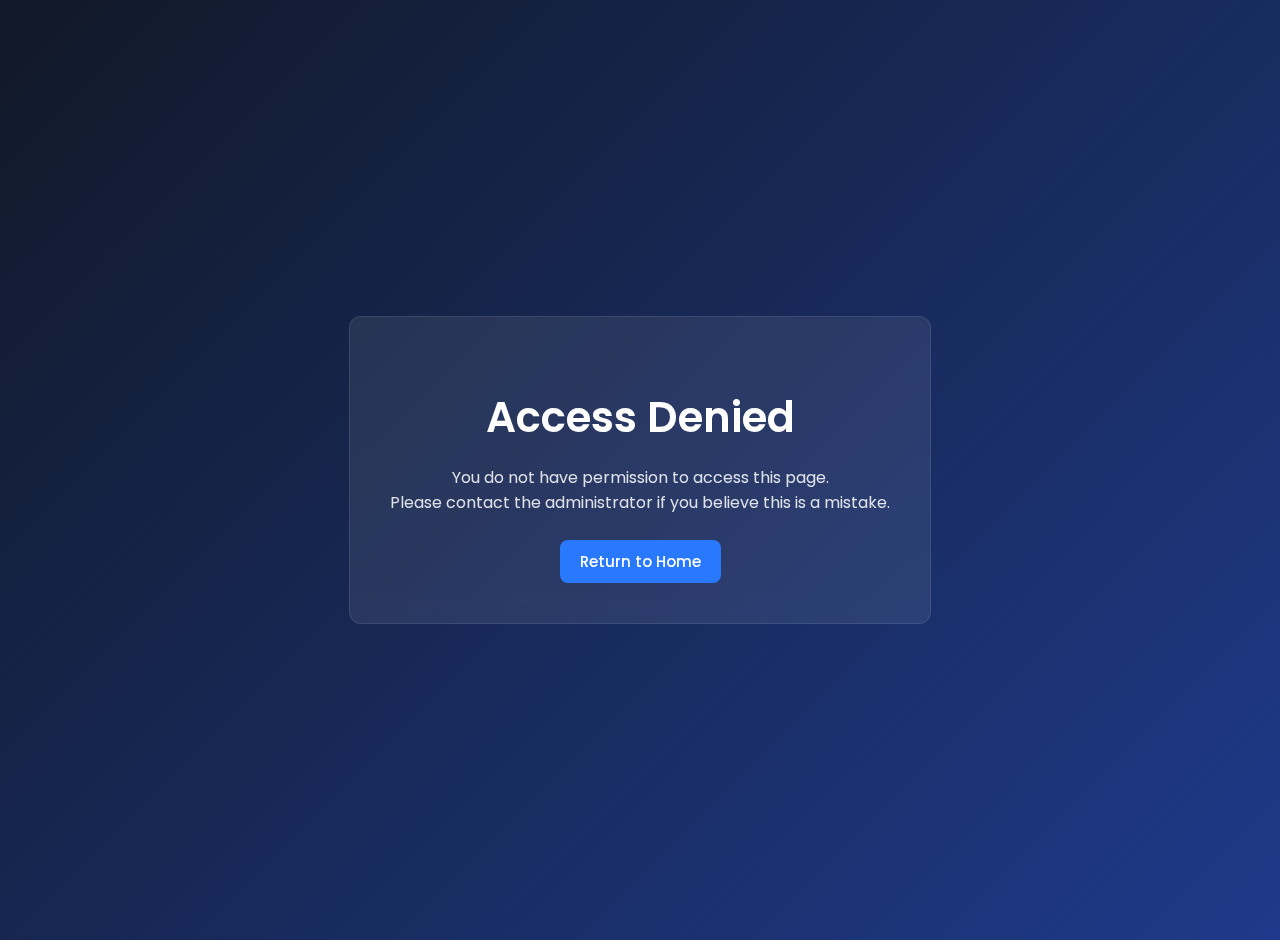
<file: access-denied.html>
<!DOCTYPE html>
<html lang="en">
<head>
<meta charset="UTF-8">
<meta name="viewport" content="width=device-width, initial-scale=1.0">
<title>Access Denied | CodeBase</title>

<link href="https://fonts.googleapis.com/css2?family=Poppins:wght@300;400;600&display=swap" rel="stylesheet">

<style>
    body {
        margin: 0;
        font-family: 'Poppins', sans-serif;
        background: linear-gradient(135deg, #111827, #1e3a8a);
        color: white;
        min-height: 100vh;
        display: flex;
        justify-content: center;
        align-items: center;
        text-align: center;
        padding: 20px;
    }

    .box {
        background: rgba(255, 255, 255, 0.08);
        padding: 40px;
        border-radius: 12px;
        backdrop-filter: blur(10px);
        border: 1px solid rgba(255, 255, 255, 0.1);
        max-width: 500px;
        width: 100%;
    }

    h1 {
        font-size: 42px;
        margin-bottom: 10px;
        font-weight: 600;
    }

    p {
        font-size: 16px;
        opacity: 0.85;
        margin-bottom: 25px;
    }

    .btn {
        padding: 10px 20px;
        background: #2979ff;
        border: none;
        border-radius: 8px;
        color: white;
        text-decoration: none;
        font-size: 15px;
        font-weight: 500;
        display: inline-block;
        transition: 0.2s ease-in-out;
    }

    .btn:hover {
        background: #1c5ed6;
    }
</style>

</head>
<body>

<div class="box">
    <h1>Access Denied</h1>
    <p>You do not have permission to access this page.<br>
    Please contact the administrator if you believe this is a mistake.</p>

    <a href="login.html" class="btn">Return to Home</a>
</div>

</body>
</html>
</file>
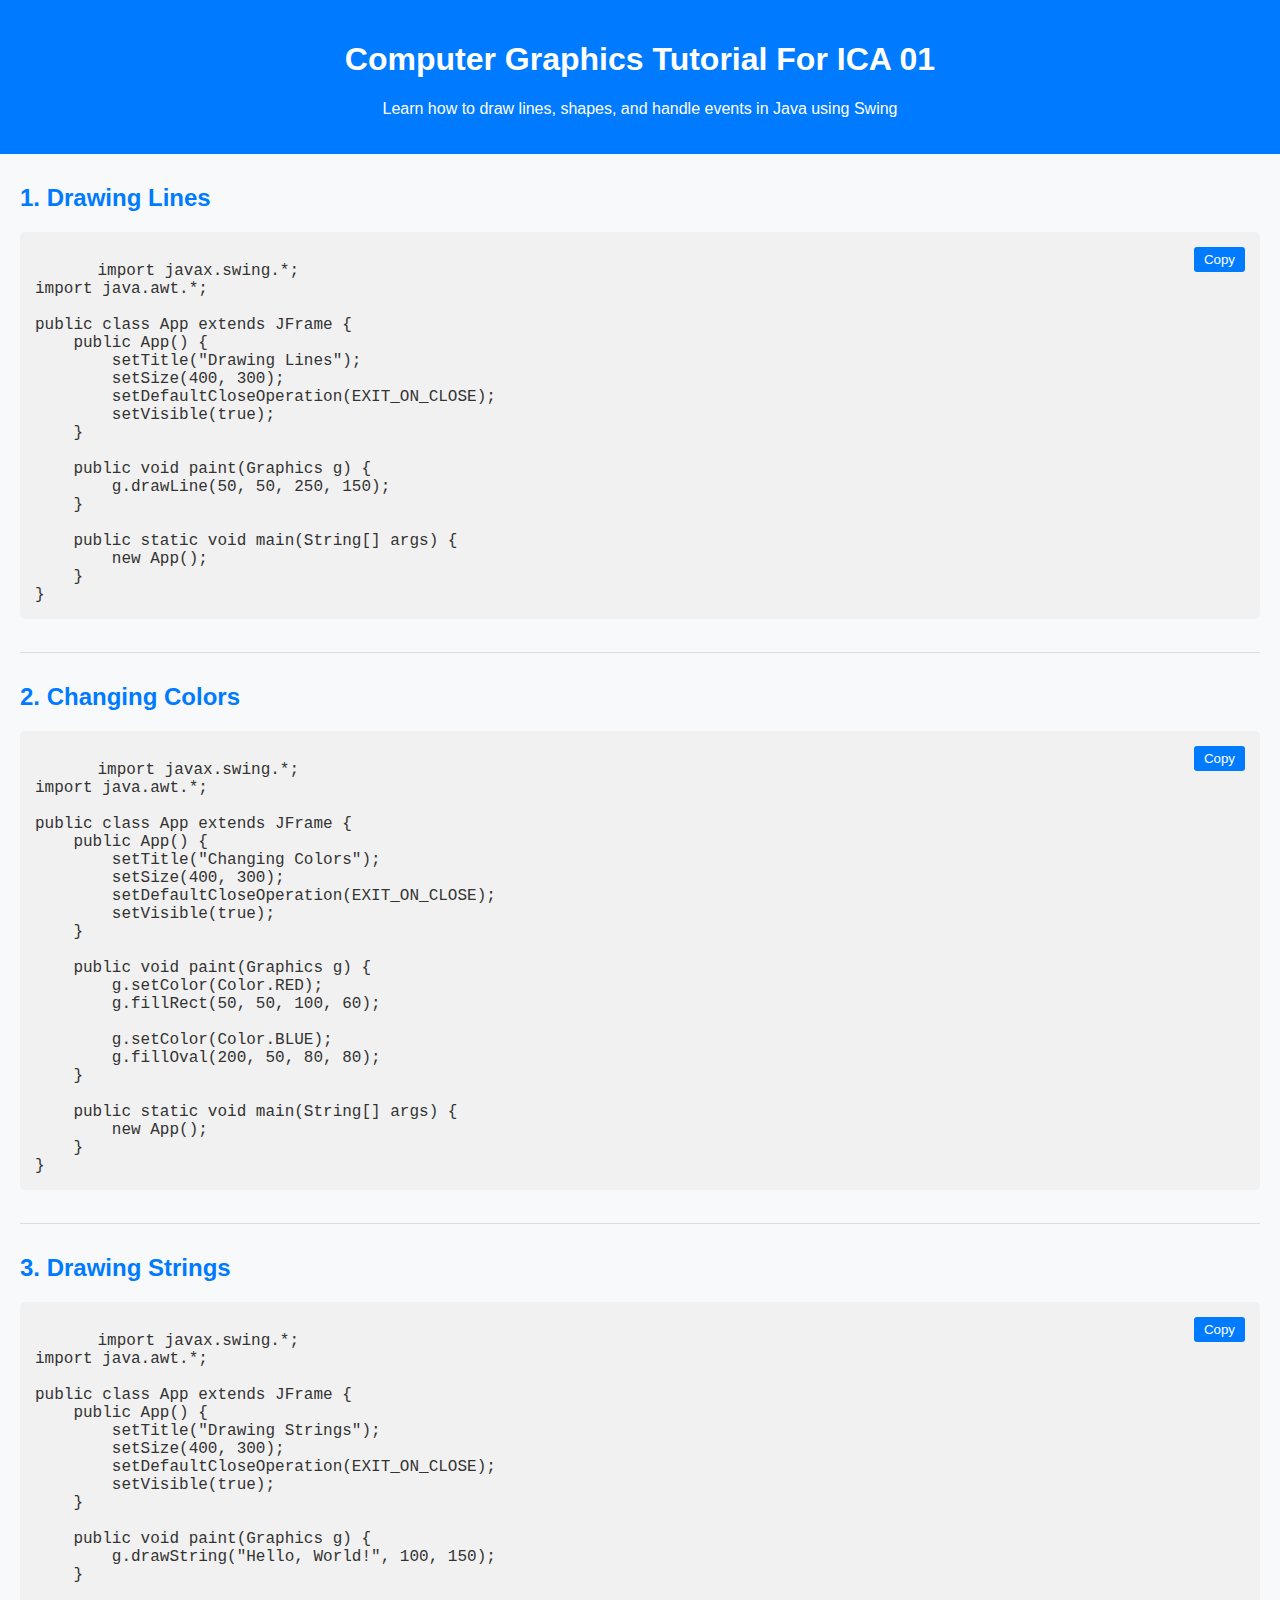
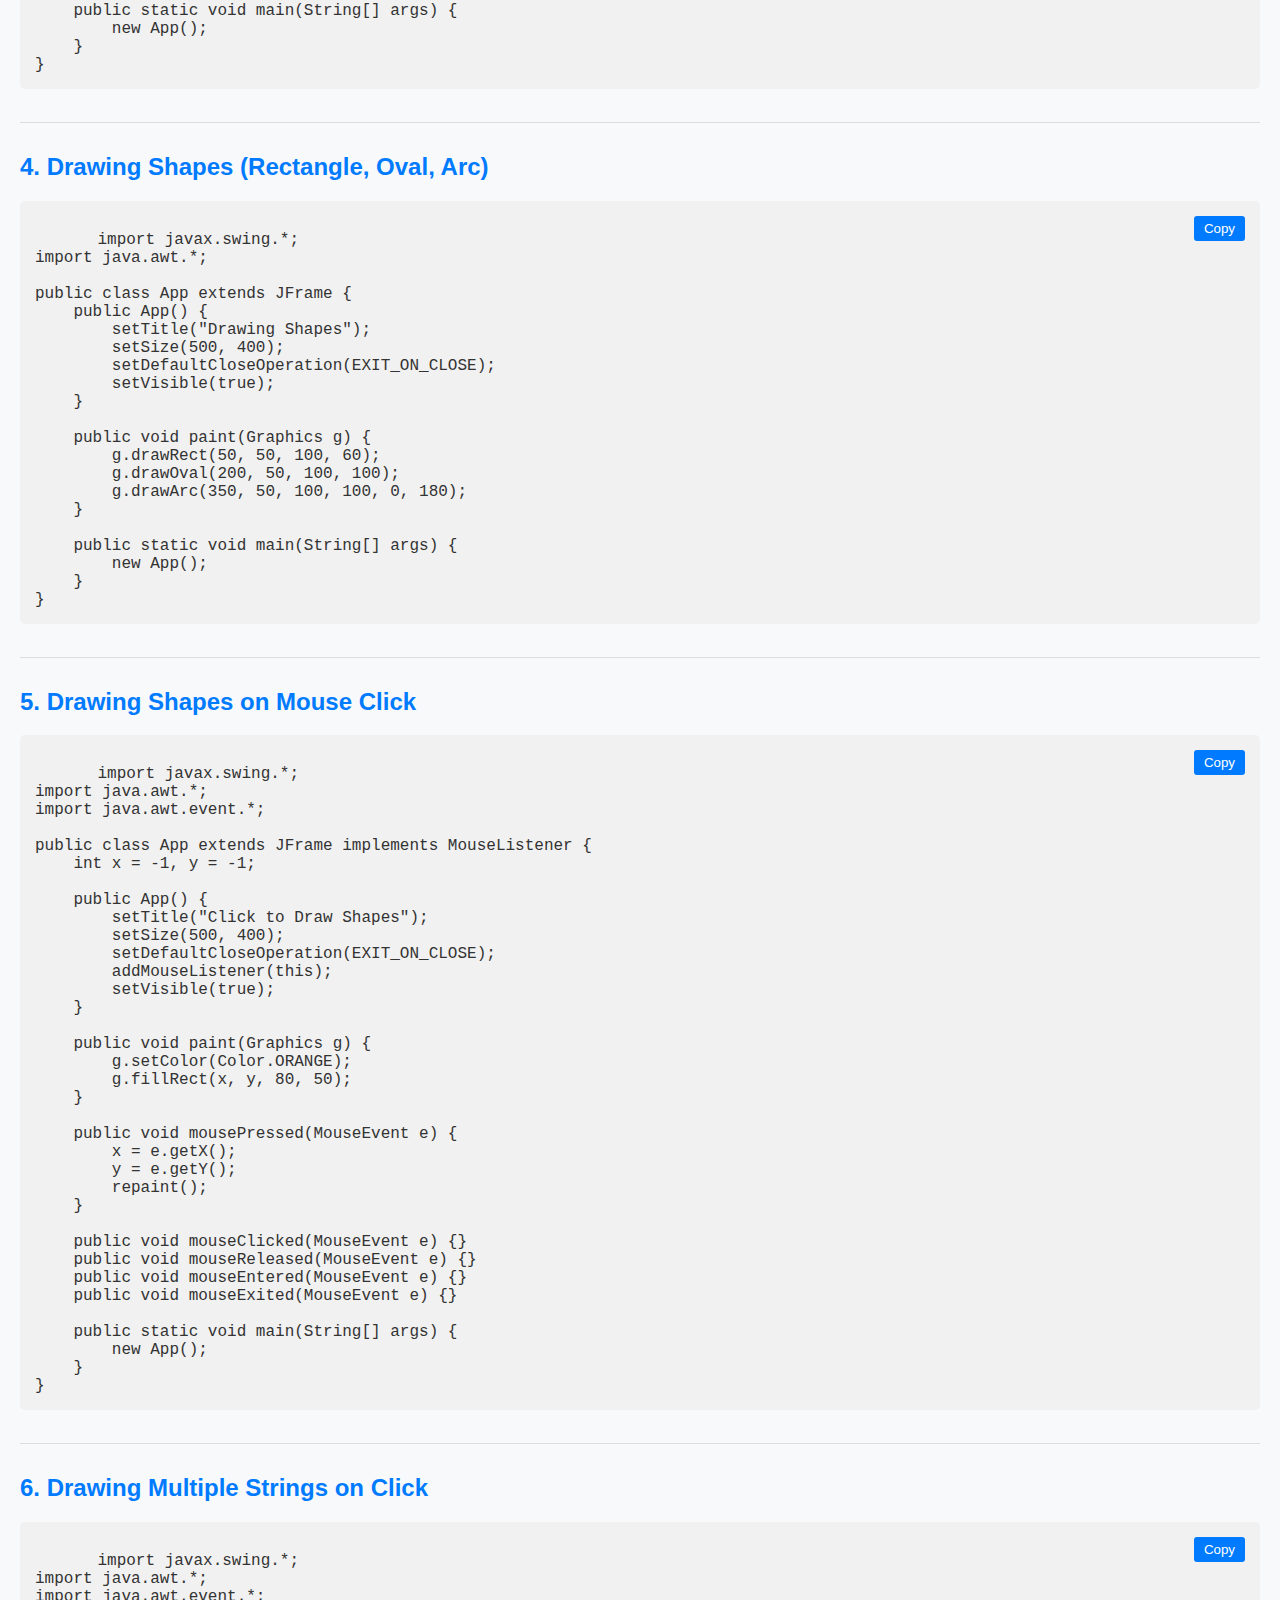
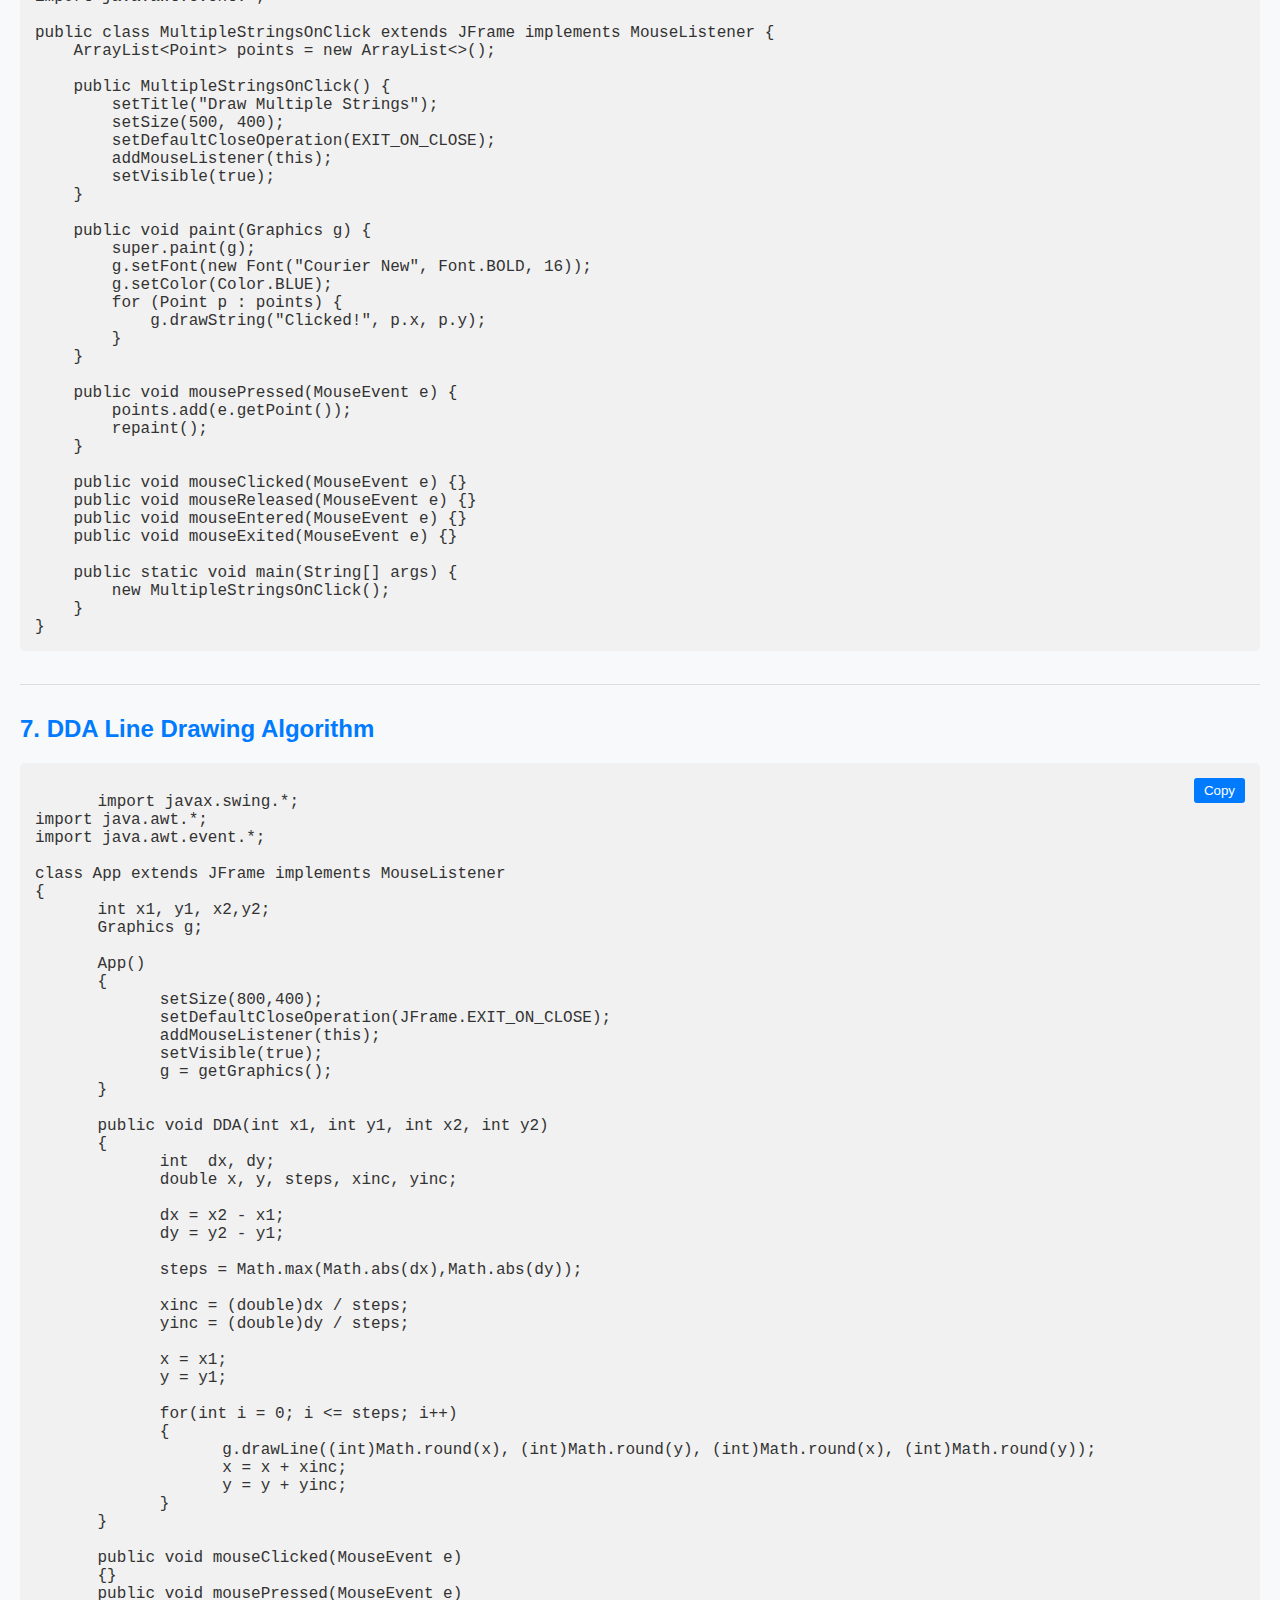
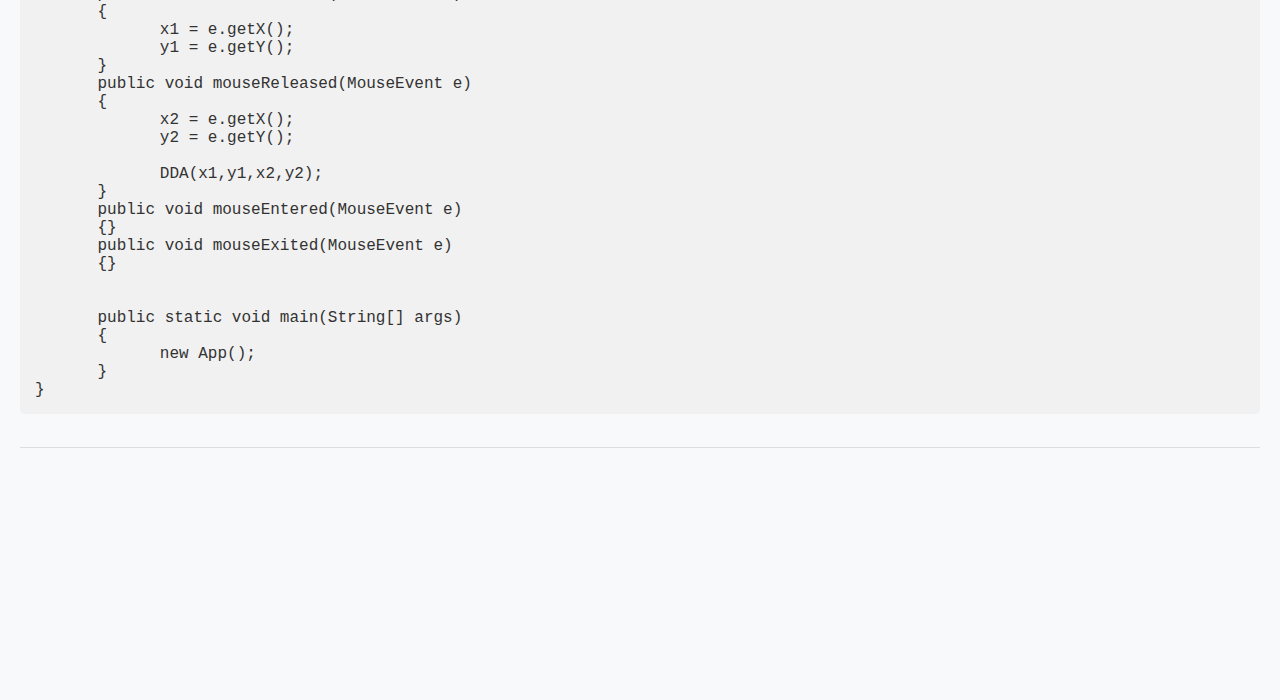
<file: CG(P).html>
<!DOCTYPE html>
<html lang="en">
<head>
  <meta charset="UTF-8">
  <title>Computer Graphics Tutorial For ICA 01</title>
  <style>
    body {
      font-family: Arial, sans-serif;
      margin: 0;
      padding: 0 0px;
      background-color: #f8f9fa;
      color: #333;
    }
    header {
      background-color: #007bff;
      color: white;
      padding: 20px 10px;
      text-align: center;
    }
    section {
      margin: 30px 20px;
      padding-bottom: 20px;
      border-bottom: 1px solid #ddd;
    }
    h2 {
      color: #007bff;
    }
    pre {
      background-color: #f1f1f1;
      padding: 15px;
      border-radius: 5px;
      overflow-x: auto;
      white-space: pre-wrap;
    }
    code {
      font-family: Consolas, monospace;
    }
    .copy-btn {
      background-color: #007bff;
      color: white;
      border: none;
      padding: 5px 10px;
      border-radius: 3px;
      cursor: pointer;
      margin-bottom: 10px;
      float: right;
    }
  </style>
  <script>
    function copyCode(button) {
      const code = button.nextElementSibling.innerText;
      navigator.clipboard.writeText(code).then(() => {
        button.innerText = "Copied!";
        setTimeout(() => button.innerText = "Copy", 2000);
      });
    }
  </script>
</head>
<body>

  <header>
    <h1>Computer Graphics Tutorial For ICA 01</h1>
    <p>Learn how to draw lines, shapes, and handle events in Java using Swing</p>
  </header>

  <section>
    <h2>1. Drawing Lines</h2>
    <pre>
	<button class="copy-btn" onclick="copyCode(this)">Copy</button>
	<code>import javax.swing.*;
import java.awt.*;

public class App extends JFrame {
    public App() {
        setTitle("Drawing Lines");
        setSize(400, 300);
        setDefaultCloseOperation(EXIT_ON_CLOSE);
        setVisible(true);
    }

    public void paint(Graphics g) {
        g.drawLine(50, 50, 250, 150);
    }

    public static void main(String[] args) {
        new App();
    }
}</code></pre>
  </section>

  <section>
    <h2>2. Changing Colors</h2>
    <pre>
	<button class="copy-btn" onclick="copyCode(this)">Copy</button>
	<code>import javax.swing.*;
import java.awt.*;

public class App extends JFrame {
    public App() {
        setTitle("Changing Colors");
        setSize(400, 300);
        setDefaultCloseOperation(EXIT_ON_CLOSE);
        setVisible(true);
    }

    public void paint(Graphics g) {
        g.setColor(Color.RED);
        g.fillRect(50, 50, 100, 60);

        g.setColor(Color.BLUE);
        g.fillOval(200, 50, 80, 80);
    }

    public static void main(String[] args) {
        new App();
    }
}</code></pre>
  </section>

  <section>
    <h2>3. Drawing Strings</h2>
    <pre>
	<button class="copy-btn" onclick="copyCode(this)">Copy</button>
	<code>import javax.swing.*;
import java.awt.*;

public class App extends JFrame {
    public App() {
        setTitle("Drawing Strings");
        setSize(400, 300);
        setDefaultCloseOperation(EXIT_ON_CLOSE);
        setVisible(true);
    }

    public void paint(Graphics g) {
        g.drawString("Hello, World!", 100, 150);
    }

    public static void main(String[] args) {
        new App();
    }
}</code></pre>
  </section>

  <section>
    <h2>4. Drawing Shapes (Rectangle, Oval, Arc)</h2>
    <pre>
	<button class="copy-btn" onclick="copyCode(this)">Copy</button>
	<code>import javax.swing.*;
import java.awt.*;

public class App extends JFrame {
    public App() {
        setTitle("Drawing Shapes");
        setSize(500, 400);
        setDefaultCloseOperation(EXIT_ON_CLOSE);
        setVisible(true);
    }

    public void paint(Graphics g) {
        g.drawRect(50, 50, 100, 60);
        g.drawOval(200, 50, 100, 100);
        g.drawArc(350, 50, 100, 100, 0, 180);
    }

    public static void main(String[] args) {
        new App();
    }
}</code></pre>
  </section>

  <section>
    <h2>5. Drawing Shapes on Mouse Click</h2>
    <pre>
	<button class="copy-btn" onclick="copyCode(this)">Copy</button>
	<code>import javax.swing.*;
import java.awt.*;
import java.awt.event.*;

public class App extends JFrame implements MouseListener {
    int x = -1, y = -1;

    public App() {
        setTitle("Click to Draw Shapes");
        setSize(500, 400);
        setDefaultCloseOperation(EXIT_ON_CLOSE);
        addMouseListener(this);
        setVisible(true);
    }

    public void paint(Graphics g) {
        g.setColor(Color.ORANGE);
        g.fillRect(x, y, 80, 50);
    }

    public void mousePressed(MouseEvent e) {
        x = e.getX();
        y = e.getY();
        repaint();
    }

    public void mouseClicked(MouseEvent e) {}
    public void mouseReleased(MouseEvent e) {}
    public void mouseEntered(MouseEvent e) {}
    public void mouseExited(MouseEvent e) {}

    public static void main(String[] args) {
        new App();
    }
}</code></pre>
  </section>

  <section>
    <h2>6. Drawing Multiple Strings on Click</h2>
    <pre>
	<button class="copy-btn" onclick="copyCode(this)">Copy</button>
	<code>import javax.swing.*;
import java.awt.*;
import java.awt.event.*;

public class MultipleStringsOnClick extends JFrame implements MouseListener {
    ArrayList&lt;Point&gt; points = new ArrayList&lt;&gt;();

    public MultipleStringsOnClick() {
        setTitle("Draw Multiple Strings");
        setSize(500, 400);
        setDefaultCloseOperation(EXIT_ON_CLOSE);
        addMouseListener(this);
        setVisible(true);
    }

    public void paint(Graphics g) {
        super.paint(g);
        g.setFont(new Font("Courier New", Font.BOLD, 16));
        g.setColor(Color.BLUE);
        for (Point p : points) {
            g.drawString("Clicked!", p.x, p.y);
        }
    }

    public void mousePressed(MouseEvent e) {
        points.add(e.getPoint());
        repaint();
    }

    public void mouseClicked(MouseEvent e) {}
    public void mouseReleased(MouseEvent e) {}
    public void mouseEntered(MouseEvent e) {}
    public void mouseExited(MouseEvent e) {}

    public static void main(String[] args) {
        new MultipleStringsOnClick();
    }
}</code></pre>
  </section>

  <section>
    <h2>7. DDA Line Drawing Algorithm</h2>
    <pre>
	<button class="copy-btn" onclick="copyCode(this)">Copy</button>
	<code>import javax.swing.*;
import java.awt.*;
import java.awt.event.*;

class App extends JFrame implements MouseListener
{
	int x1, y1, x2,y2;
	Graphics g;
	
	App()
	{
		setSize(800,400);
		setDefaultCloseOperation(JFrame.EXIT_ON_CLOSE);
		addMouseListener(this);
		setVisible(true);
		g = getGraphics();
	}
	
	public void DDA(int x1, int y1, int x2, int y2)
	{
		int  dx, dy;
		double x, y, steps, xinc, yinc;
		
		dx = x2 - x1;
		dy = y2 - y1;
		
		steps = Math.max(Math.abs(dx),Math.abs(dy));
		
		xinc = (double)dx / steps;
		yinc = (double)dy / steps;
		
		x = x1;
		y = y1;
		
		for(int i = 0; i <= steps; i++)
		{
			g.drawLine((int)Math.round(x), (int)Math.round(y), (int)Math.round(x), (int)Math.round(y));
			x = x + xinc;
			y = y + yinc;
		}
	}
	
	public void mouseClicked(MouseEvent e)
	{}
	public void mousePressed(MouseEvent e)
	{
		x1 = e.getX();
		y1 = e.getY();
	}
	public void mouseReleased(MouseEvent e)
	{
		x2 = e.getX();
		y2 = e.getY();
		
		DDA(x1,y1,x2,y2);
	}
	public void mouseEntered(MouseEvent e)
	{}
	public void mouseExited(MouseEvent e)
	{}
	
	
	public static void main(String[] args)
	{
		new App();
	}
}</code></pre>
  </section>

</body>
</html>
</file>
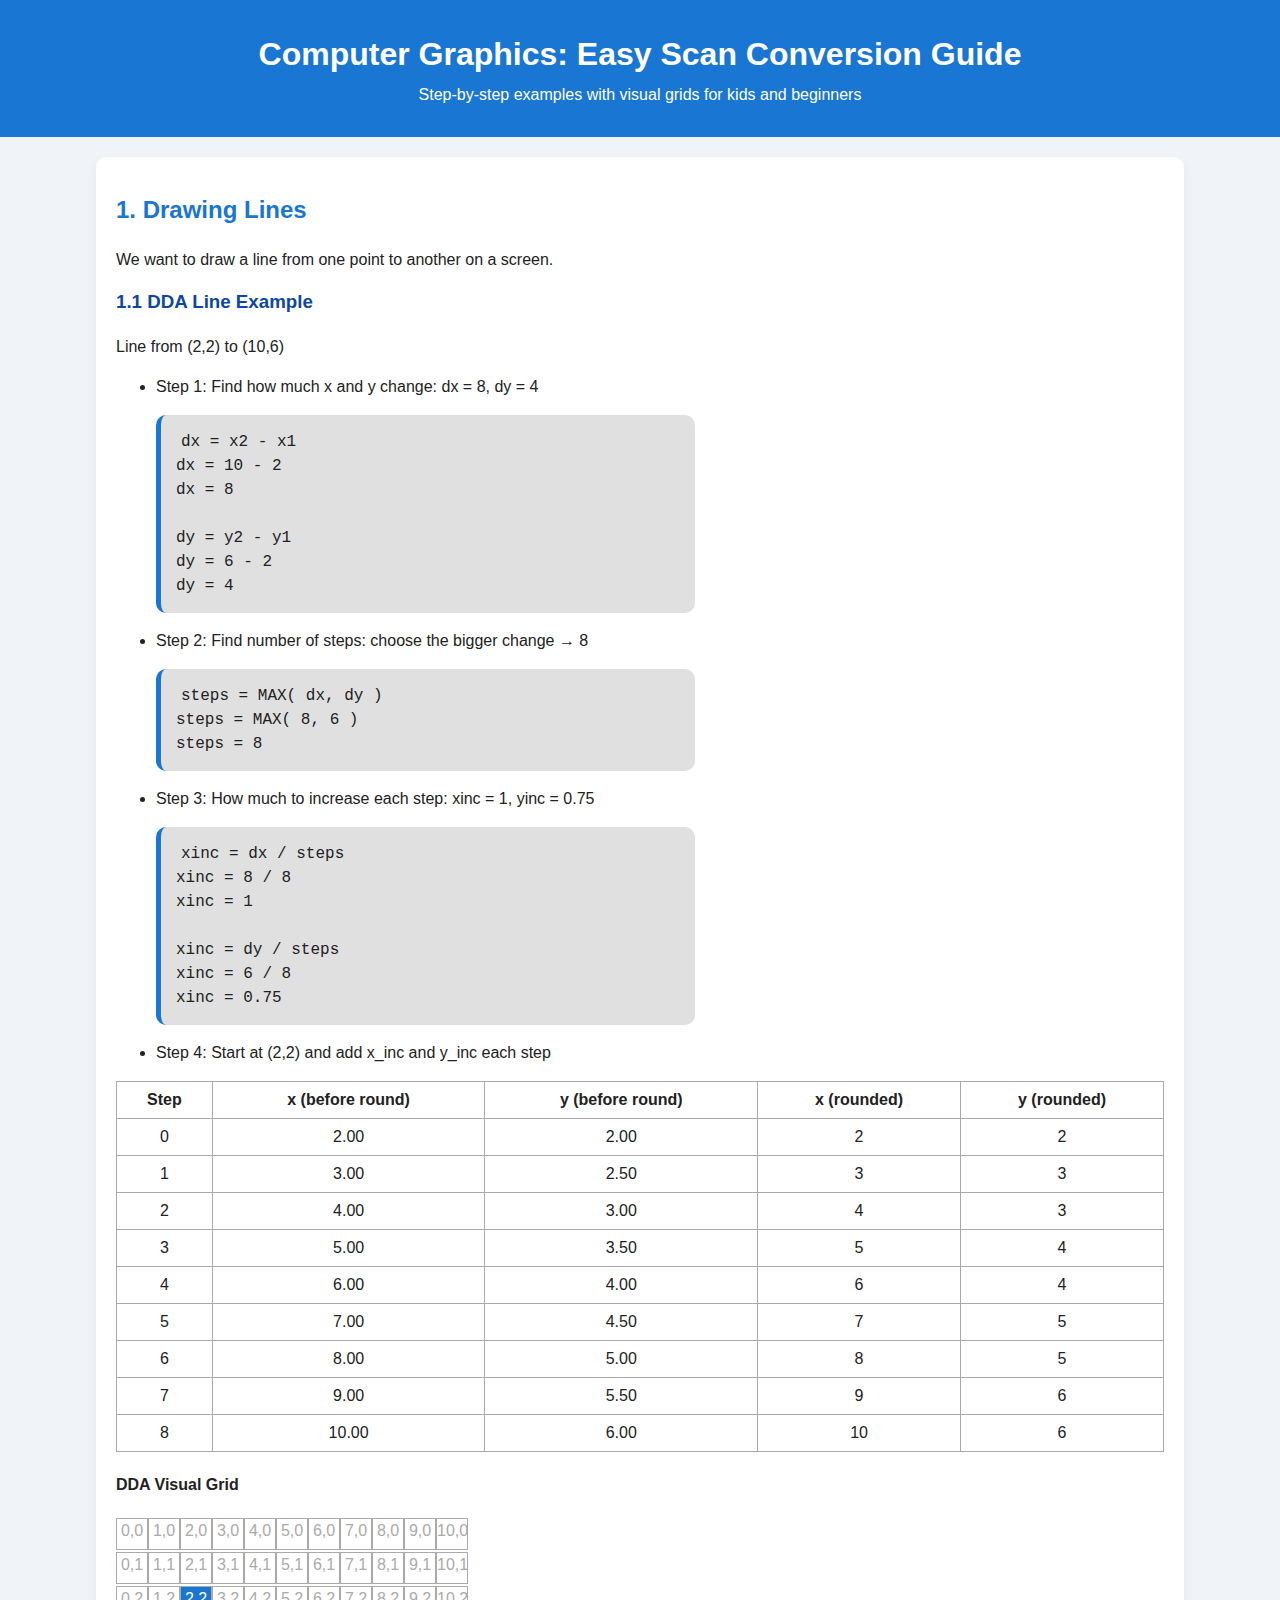
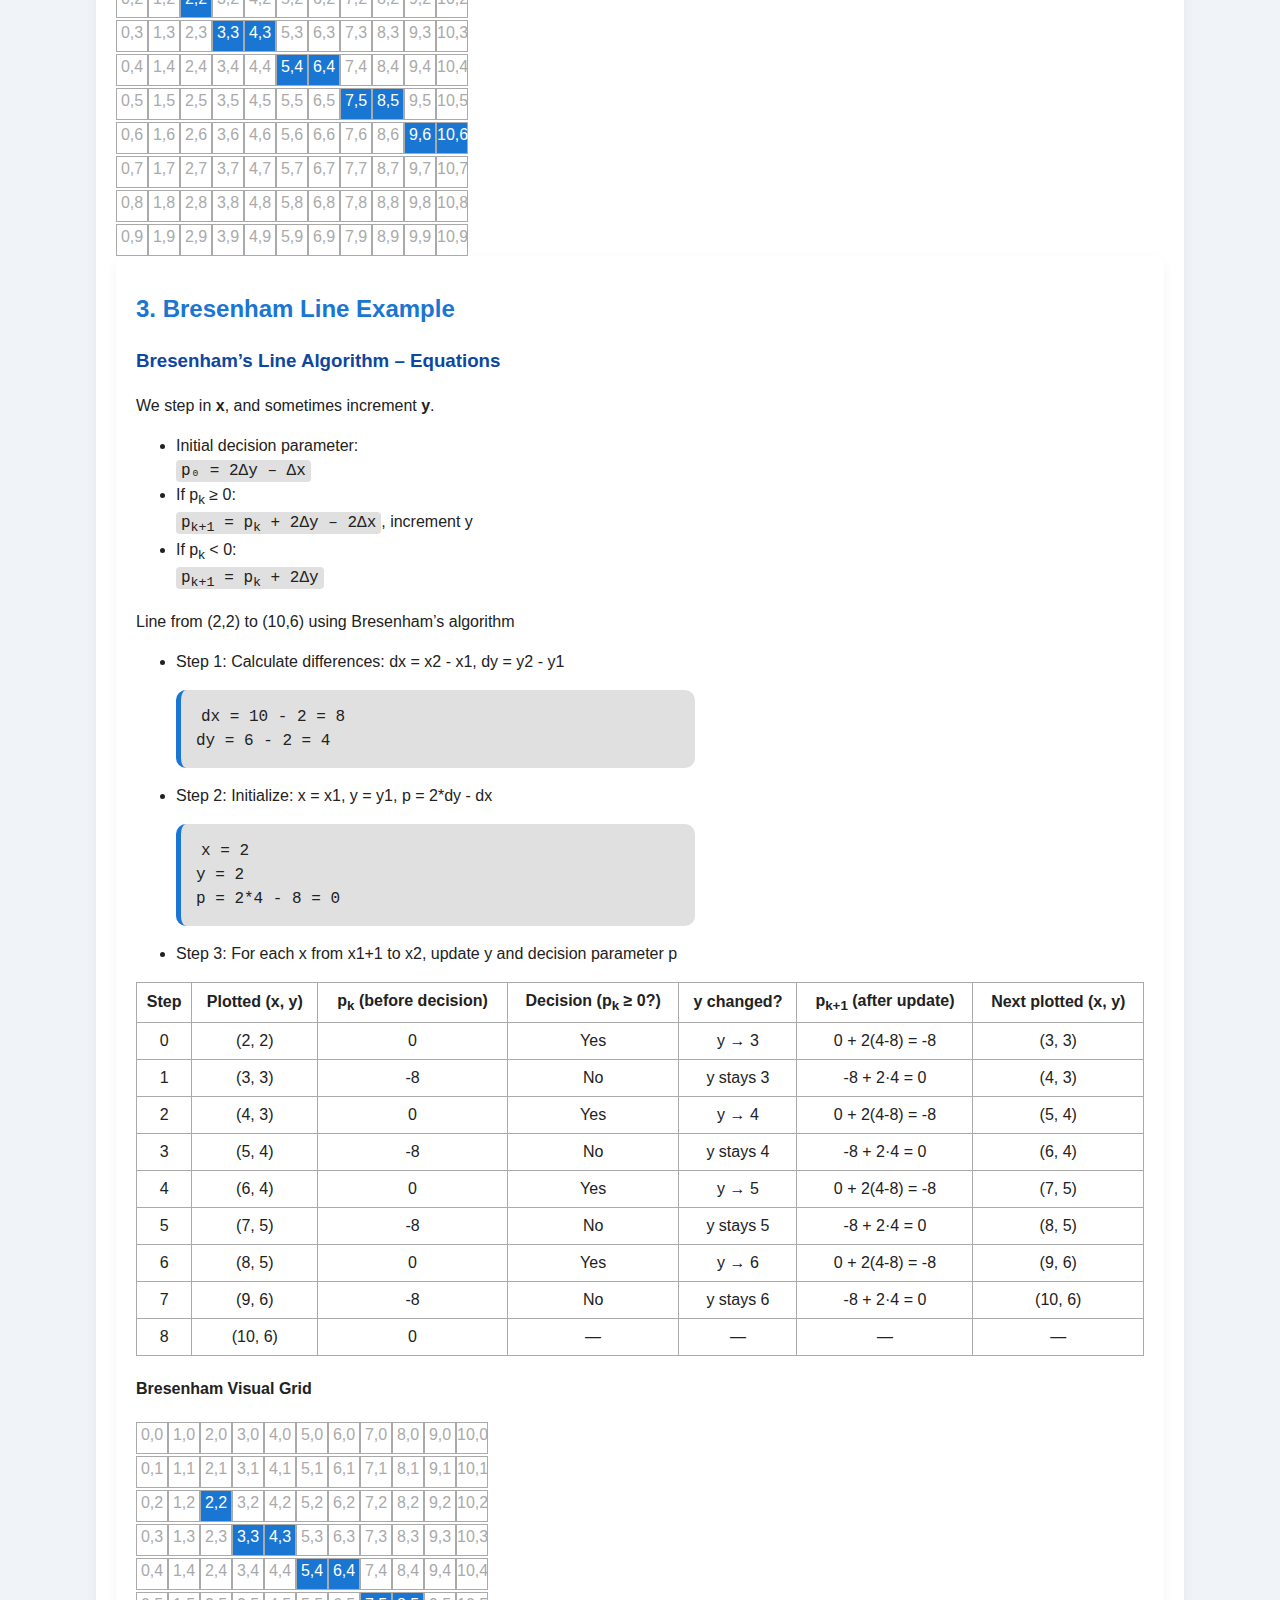
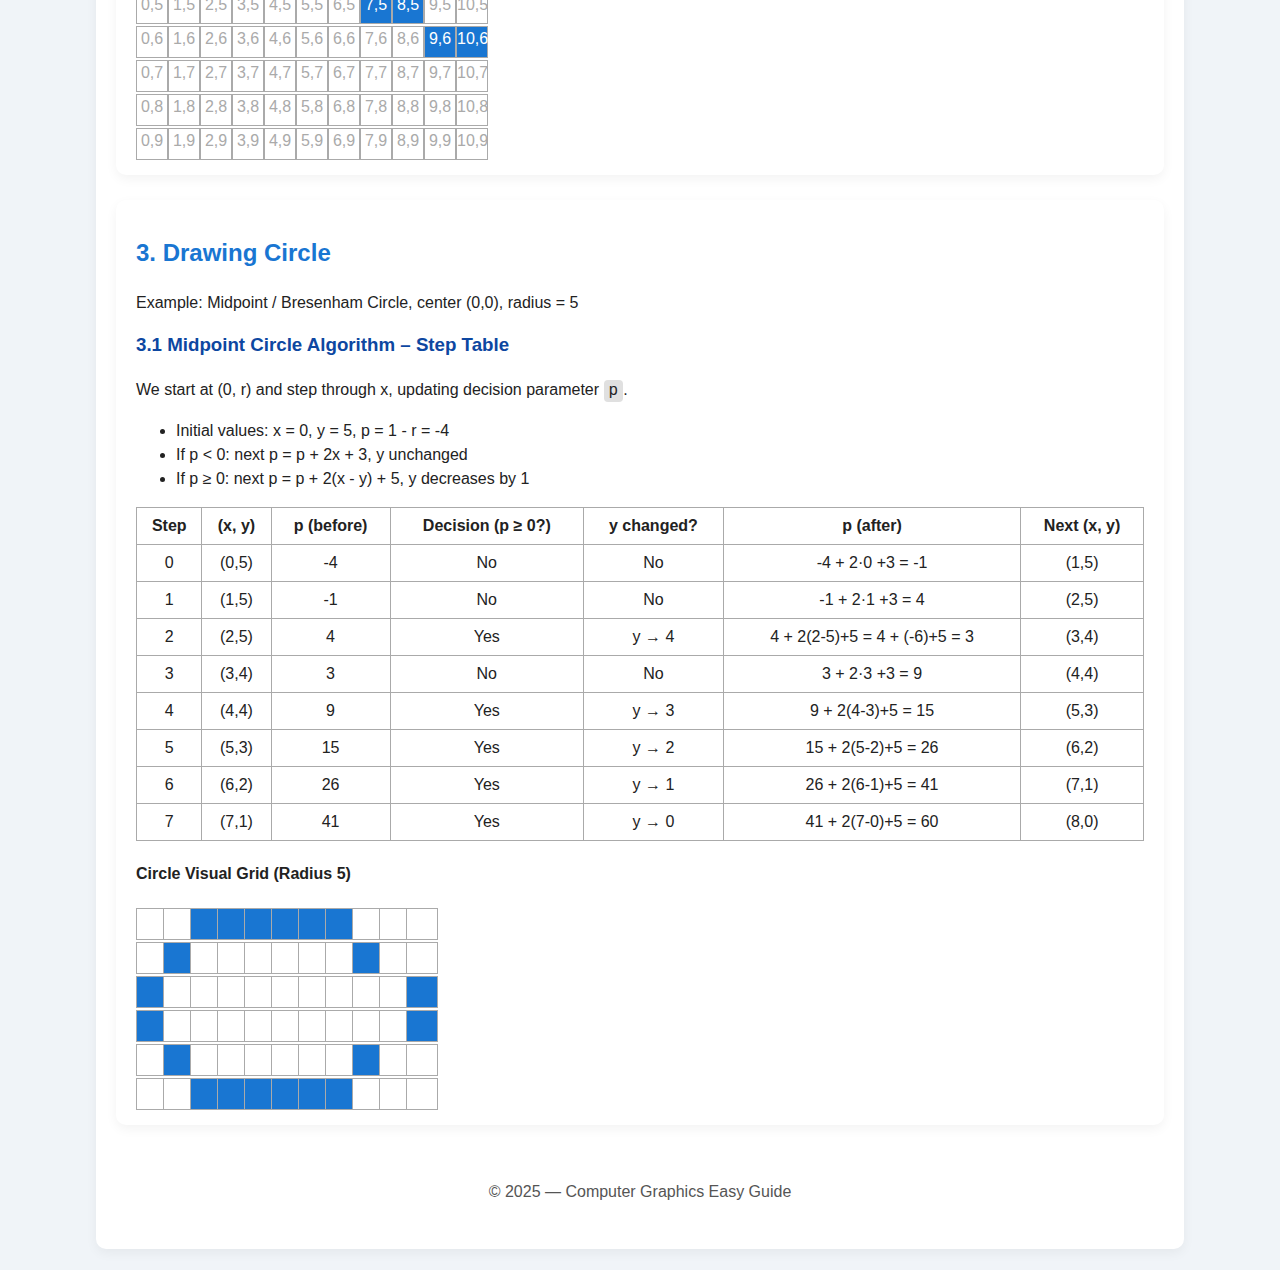
<file: CG(T).html>
<!DOCTYPE html>
<html lang="en">
<head>
<meta charset="UTF-8">
<meta name="viewport" content="width=device-width, initial-scale=1.0">
<title>Computer Graphics: Easy Scan Conversion Guide</title>
<style>
body {
  font-family: Arial, sans-serif;
  line-height: 1.5;
  margin: 0;
  padding: 0;
  background: #f0f4f8;
  color: #222;
}
header {
  background: #1976d2;
  color: white;
  padding: 30px 15px;
  text-align: center;
}
header h1 { margin: 0; font-size: 2rem; }
header p { margin: 5px 0 0; }

main {
  max-width: 85%;
  margin: 20px auto;
  padding: 0 15px;
}

section {
  margin-bottom: 25px;
  background: white;
  padding: 15px 20px;
  border-radius: 10px;
  box-shadow: 0 4px 12px rgba(0,0,0,0.05);
}

h2 { color: #1976d2; margin-top: 20px; }
h3 { color: #0d47a1; margin-top: 15px; }
p, li { font-size: 1rem; }

table { margin-top:10px; border-collapse: collapse; width:100%; }
td, th { border: 1px solid #aaa; padding: 6px; text-align: center; }
footer { text-align: center; padding: 14px; margin-top: 20px; color: #555; font-size: .9rem; }
code { background: #e0e0e0; padding: 2px 5px; border-radius: 4px; }
pre {background-color: #e0e0e0; width: 50%; padding: 15px; border-radius: 10px; border-left: #1976d2 solid 5px;}
.grid {
  display: grid;
  grid-gap: 2px;
  margin-top: 10px;
  text-align: center;
  color: #aaa;
}
.pixel {
  width: 30px; height: 30px;
  background: #fff;
  border: 1px solid #aaa;
}
.pixel.on { background: #1976d2; color: #fff;}
</style>
</head>
<body>

<header>
  <h1>Computer Graphics: Easy Scan Conversion Guide</h1>
  <p>Step-by-step examples with visual grids for kids and beginners</p>
</header>

<main>

<section>
<h2>1. Drawing Lines</h2>
<p>We want to draw a line from one point to another on a screen.</p>

<h3>1.1 DDA Line Example</h3>
<p>Line from (2,2) to (10,6)</p>

<ul>
    <li>
        Step 1: Find how much x and y change: dx = 8, dy = 4
        <br>
        <pre><code>dx = x2 - x1
dx = 10 - 2
dx = 8

dy = y2 - y1
dy = 6 - 2
dy = 4</code></pre>
    </li>
  <li>
    Step 2: Find number of steps: choose the bigger change → 8
    <pre><code>steps = MAX( dx, dy )
steps = MAX( 8, 6 )
steps = 8</code></pre>
</li>
  <li>
    Step 3: How much to increase each step: xinc = 1, yinc = 0.75
    <pre><code>xinc = dx / steps
xinc = 8 / 8
xinc = 1

xinc = dy / steps
xinc = 6 / 8
xinc = 0.75</code></pre>
</li>
  <li>Step 4: Start at (2,2) and add x_inc and y_inc each step</li>
</ul>

<table border="1" cellpadding="5" cellspacing="0">
  <tr>
    <th>Step</th>
    <th>x (before round)</th>
    <th>y (before round)</th>
    <th>x (rounded)</th>
    <th>y (rounded)</th>
  </tr>
  <tr><td>0</td><td>2.00</td><td>2.00</td><td>2</td><td>2</td></tr>
  <tr><td>1</td><td>3.00</td><td>2.50</td><td>3</td><td>3</td></tr>
  <tr><td>2</td><td>4.00</td><td>3.00</td><td>4</td><td>3</td></tr>
  <tr><td>3</td><td>5.00</td><td>3.50</td><td>5</td><td>4</td></tr>
  <tr><td>4</td><td>6.00</td><td>4.00</td><td>6</td><td>4</td></tr>
  <tr><td>5</td><td>7.00</td><td>4.50</td><td>7</td><td>5</td></tr>
  <tr><td>6</td><td>8.00</td><td>5.00</td><td>8</td><td>5</td></tr>
  <tr><td>7</td><td>9.00</td><td>5.50</td><td>9</td><td>6</td></tr>
  <tr><td>8</td><td>10.00</td><td>6.00</td><td>10</td><td>6</td></tr>
</table>


<h4>DDA Visual Grid</h4>
<div class="grid" style="grid-template-columns: repeat(11,30px);">
  <!-- 0 row -->
  <div class="pixel">0,0</div><div class="pixel">1,0</div><div class="pixel">2,0</div><div class="pixel">3,0</div><div class="pixel">4,0</div><div class="pixel">5,0</div><div class="pixel">6,0</div><div class="pixel">7,0</div><div class="pixel">8,0</div><div class="pixel">9,0</div><div class="pixel">10,0</div>
  <!-- 1 row -->
  <div class="pixel">0,1</div><div class="pixel">1,1</div><div class="pixel">2,1</div><div class="pixel">3,1</div><div class="pixel">4,1</div><div class="pixel">5,1</div><div class="pixel">6,1</div><div class="pixel">7,1</div><div class="pixel">8,1</div><div class="pixel">9,1</div><div class="pixel">10,1</div>
  <!-- 2 row -->
  <div class="pixel">0,2</div><div class="pixel">1,2</div><div class="pixel on">2,2</div><div class="pixel">3,2</div><div class="pixel">4,2</div><div class="pixel">5,2</div><div class="pixel">6,2</div><div class="pixel">7,2</div><div class="pixel">8,2</div><div class="pixel">9,2</div><div class="pixel">10,2</div>
  <!-- 3 row -->
  <div class="pixel">0,3</div><div class="pixel">1,3</div><div class="pixel">2,3</div><div class="pixel on">3,3</div><div class="pixel on">4,3</div><div class="pixel">5,3</div><div class="pixel">6,3</div><div class="pixel">7,3</div><div class="pixel">8,3</div><div class="pixel">9,3</div><div class="pixel">10,3</div>
  <!-- 4 row -->
  <div class="pixel">0,4</div><div class="pixel">1,4</div><div class="pixel">2,4</div><div class="pixel">3,4</div><div class="pixel">4,4</div><div class="pixel on">5,4</div><div class="pixel on">6,4</div><div class="pixel">7,4</div><div class="pixel">8,4</div><div class="pixel">9,4</div><div class="pixel">10,4</div>
  <!-- 5 row -->
  <div class="pixel">0,5</div><div class="pixel">1,5</div><div class="pixel">2,5</div><div class="pixel">3,5</div><div class="pixel">4,5</div><div class="pixel">5,5</div><div class="pixel">6,5</div><div class="pixel on">7,5</div><div class="pixel on">8,5</div><div class="pixel">9,5</div><div class="pixel">10,5</div>
  <!-- 6 row -->
  <div class="pixel">0,6</div><div class="pixel">1,6</div><div class="pixel">2,6</div><div class="pixel">3,6</div><div class="pixel">4,6</div><div class="pixel">5,6</div><div class="pixel">6,6</div><div class="pixel">7,6</div><div class="pixel">8,6</div><div class="pixel on">9,6</div><div class="pixel on">10,6</div>
  <!-- 7 row -->
  <div class="pixel">0,7</div><div class="pixel">1,7</div><div class="pixel">2,7</div><div class="pixel">3,7</div><div class="pixel">4,7</div><div class="pixel">5,7</div><div class="pixel">6,7</div><div class="pixel">7,7</div><div class="pixel">8,7</div><div class="pixel">9,7</div><div class="pixel">10,7</div>
  <!-- 8 row -->
  <div class="pixel">0,8</div><div class="pixel">1,8</div><div class="pixel">2,8</div><div class="pixel">3,8</div><div class="pixel">4,8</div><div class="pixel">5,8</div><div class="pixel">6,8</div><div class="pixel">7,8</div><div class="pixel">8,8</div><div class="pixel">9,8</div><div class="pixel">10,8</div>
  <!-- 9 row -->
  <div class="pixel">0,9</div><div class="pixel">1,9</div><div class="pixel">2,9</div><div class="pixel">3,9</div><div class="pixel">4,9</div><div class="pixel">5,9</div><div class="pixel">6,9</div><div class="pixel">7,9</div><div class="pixel">8,9</div><div class="pixel">9,9</div><div class="pixel">10,9</div>
</div>

<section>
<h2>3. Bresenham Line Example</h2>

<div class="note">
  <h3>Bresenham’s Line Algorithm – Equations</h3>
  <p>We step in <b>x</b>, and sometimes increment <b>y</b>.</p>
  <ul>
    <li>Initial decision parameter:
      <br><code>p₀ = 2Δy – Δx</code>
    </li>
    <li>If p<sub>k</sub> ≥ 0:
      <br><code>p<sub>k+1</sub> = p<sub>k</sub> + 2Δy – 2Δx</code>, increment y
    </li>
    <li>If p<sub>k</sub> &lt; 0:
      <br><code>p<sub>k+1</sub> = p<sub>k</sub> + 2Δy</code>
    </li>
  </ul>
</div>


<p>Line from (2,2) to (10,6) using Bresenham’s algorithm</p>

<ul>
  <li>
    Step 1: Calculate differences: dx = x2 - x1, dy = y2 - y1
    <pre><code>dx = 10 - 2 = 8
dy = 6 - 2 = 4</code></pre>
  </li>
  <li>
    Step 2: Initialize: x = x1, y = y1, p = 2*dy - dx
    <pre><code>x = 2
y = 2
p = 2*4 - 8 = 0</code></pre>
  </li>
  <li>
    Step 3: For each x from x1+1 to x2, update y and decision parameter p
  </li>
</ul>

<!-- Corrected Bresenham step-by-step table for line (2,2) -> (10,6) -->
<table border="1" cellpadding="6" cellspacing="0">
  <tr>
    <th>Step</th>
    <th>Plotted (x, y)</th>
    <th>p<sub>k</sub> (before decision)</th>
    <th>Decision (p<sub>k</sub> &ge; 0?)</th>
    <th>y changed?</th>
    <th>p<sub>k+1</sub> (after update)</th>
    <th>Next plotted (x, y)</th>
  </tr>
  <tr><td>0</td><td>(2, 2)</td><td>0</td><td>Yes</td><td>y → 3</td><td>0 + 2(4-8) = -8</td><td>(3, 3)</td></tr>
  <tr><td>1</td><td>(3, 3)</td><td>-8</td><td>No</td><td>y stays 3</td><td>-8 + 2·4 = 0</td><td>(4, 3)</td></tr>
  <tr><td>2</td><td>(4, 3)</td><td>0</td><td>Yes</td><td>y → 4</td><td>0 + 2(4-8) = -8</td><td>(5, 4)</td></tr>
  <tr><td>3</td><td>(5, 4)</td><td>-8</td><td>No</td><td>y stays 4</td><td>-8 + 2·4 = 0</td><td>(6, 4)</td></tr>
  <tr><td>4</td><td>(6, 4)</td><td>0</td><td>Yes</td><td>y → 5</td><td>0 + 2(4-8) = -8</td><td>(7, 5)</td></tr>
  <tr><td>5</td><td>(7, 5)</td><td>-8</td><td>No</td><td>y stays 5</td><td>-8 + 2·4 = 0</td><td>(8, 5)</td></tr>
  <tr><td>6</td><td>(8, 5)</td><td>0</td><td>Yes</td><td>y → 6</td><td>0 + 2(4-8) = -8</td><td>(9, 6)</td></tr>
  <tr><td>7</td><td>(9, 6)</td><td>-8</td><td>No</td><td>y stays 6</td><td>-8 + 2·4 = 0</td><td>(10, 6)</td></tr>
  <!-- final plotted point (10,6) reached at end -->
  <tr><td>8</td><td>(10, 6)</td><td>0</td><td>—</td><td>—</td><td>—</td><td>—</td></tr>
</table>

<h4>Bresenham Visual Grid</h4>
<div class="grid" style="grid-template-columns: repeat(11,30px);">
  <!-- 0 row -->
  <div class="pixel">0,0</div><div class="pixel">1,0</div><div class="pixel">2,0</div><div class="pixel">3,0</div><div class="pixel">4,0</div><div class="pixel">5,0</div><div class="pixel">6,0</div><div class="pixel">7,0</div><div class="pixel">8,0</div><div class="pixel">9,0</div><div class="pixel">10,0</div>
  <!-- 1 row -->
  <div class="pixel">0,1</div><div class="pixel">1,1</div><div class="pixel">2,1</div><div class="pixel">3,1</div><div class="pixel">4,1</div><div class="pixel">5,1</div><div class="pixel">6,1</div><div class="pixel">7,1</div><div class="pixel">8,1</div><div class="pixel">9,1</div><div class="pixel">10,1</div>
  <!-- 2 row -->
  <div class="pixel">0,2</div><div class="pixel">1,2</div><div class="pixel on">2,2</div><div class="pixel">3,2</div><div class="pixel">4,2</div><div class="pixel">5,2</div><div class="pixel">6,2</div><div class="pixel">7,2</div><div class="pixel">8,2</div><div class="pixel">9,2</div><div class="pixel">10,2</div>
  <!-- 3 row -->
  <div class="pixel">0,3</div><div class="pixel">1,3</div><div class="pixel">2,3</div><div class="pixel on">3,3</div><div class="pixel on">4,3</div><div class="pixel">5,3</div><div class="pixel">6,3</div><div class="pixel">7,3</div><div class="pixel">8,3</div><div class="pixel">9,3</div><div class="pixel">10,3</div>
  <!-- 4 row -->
  <div class="pixel">0,4</div><div class="pixel">1,4</div><div class="pixel">2,4</div><div class="pixel">3,4</div><div class="pixel">4,4</div><div class="pixel on">5,4</div><div class="pixel on">6,4</div><div class="pixel">7,4</div><div class="pixel">8,4</div><div class="pixel">9,4</div><div class="pixel">10,4</div>
  <!-- 5 row -->
  <div class="pixel">0,5</div><div class="pixel">1,5</div><div class="pixel">2,5</div><div class="pixel">3,5</div><div class="pixel">4,5</div><div class="pixel">5,5</div><div class="pixel">6,5</div><div class="pixel on">7,5</div><div class="pixel on">8,5</div><div class="pixel">9,5</div><div class="pixel">10,5</div>
  <!-- 6 row -->
  <div class="pixel">0,6</div><div class="pixel">1,6</div><div class="pixel">2,6</div><div class="pixel">3,6</div><div class="pixel">4,6</div><div class="pixel">5,6</div><div class="pixel">6,6</div><div class="pixel">7,6</div><div class="pixel">8,6</div><div class="pixel on">9,6</div><div class="pixel on">10,6</div>
  <!-- 7 row -->
  <div class="pixel">0,7</div><div class="pixel">1,7</div><div class="pixel">2,7</div><div class="pixel">3,7</div><div class="pixel">4,7</div><div class="pixel">5,7</div><div class="pixel">6,7</div><div class="pixel">7,7</div><div class="pixel">8,7</div><div class="pixel">9,7</div><div class="pixel">10,7</div>
  <!-- 8 row -->
  <div class="pixel">0,8</div><div class="pixel">1,8</div><div class="pixel">2,8</div><div class="pixel">3,8</div><div class="pixel">4,8</div><div class="pixel">5,8</div><div class="pixel">6,8</div><div class="pixel">7,8</div><div class="pixel">8,8</div><div class="pixel">9,8</div><div class="pixel">10,8</div>
  <!-- 9 row -->
  <div class="pixel">0,9</div><div class="pixel">1,9</div><div class="pixel">2,9</div><div class="pixel">3,9</div><div class="pixel">4,9</div><div class="pixel">5,9</div><div class="pixel">6,9</div><div class="pixel">7,9</div><div class="pixel">8,9</div><div class="pixel">9,9</div><div class="pixel">10,9</div>
</div>
</section>

<!-- Never change or modify the above codes -->


<section>
<h2>3. Drawing Circle</h2>
<p>Example: Midpoint / Bresenham Circle, center (0,0), radius = 5</p>

<h3>3.1 Midpoint Circle Algorithm – Step Table</h3>
<p>We start at (0, r) and step through x, updating decision parameter <code>p</code>.</p>

<ul>
  <li>Initial values: x = 0, y = 5, p = 1 - r = -4</li>
  <li>If p &lt; 0: next p = p + 2x + 3, y unchanged</li>
  <li>If p ≥ 0: next p = p + 2(x - y) + 5, y decreases by 1</li>
</ul>

<table border="1" cellpadding="5" cellspacing="0">
<tr>
<th>Step</th><th>(x, y)</th><th>p (before)</th><th>Decision (p ≥ 0?)</th><th>y changed?</th><th>p (after)</th><th>Next (x, y)</th>
</tr>
<tr><td>0</td><td>(0,5)</td><td>-4</td><td>No</td><td>No</td><td>-4 + 2·0 +3 = -1</td><td>(1,5)</td></tr>
<tr><td>1</td><td>(1,5)</td><td>-1</td><td>No</td><td>No</td><td>-1 + 2·1 +3 = 4</td><td>(2,5)</td></tr>
<tr><td>2</td><td>(2,5)</td><td>4</td><td>Yes</td><td>y → 4</td><td>4 + 2(2-5)+5 = 4 + (-6)+5 = 3</td><td>(3,4)</td></tr>
<tr><td>3</td><td>(3,4)</td><td>3</td><td>No</td><td>No</td><td>3 + 2·3 +3 = 9</td><td>(4,4)</td></tr>
<tr><td>4</td><td>(4,4)</td><td>9</td><td>Yes</td><td>y → 3</td><td>9 + 2(4-3)+5 = 15</td><td>(5,3)</td></tr>
<tr><td>5</td><td>(5,3)</td><td>15</td><td>Yes</td><td>y → 2</td><td>15 + 2(5-2)+5 = 26</td><td>(6,2)</td></tr>
<tr><td>6</td><td>(6,2)</td><td>26</td><td>Yes</td><td>y → 1</td><td>26 + 2(6-1)+5 = 41</td><td>(7,1)</td></tr>
<tr><td>7</td><td>(7,1)</td><td>41</td><td>Yes</td><td>y → 0</td><td>41 + 2(7-0)+5 = 60</td><td>(8,0)</td></tr>
</table>

<h4>Circle Visual Grid (Radius 5)</h4>
<div class="grid" style="grid-template-columns: repeat(11,25px);">
  <!-- y = 5 -->
  <div class="pixel"></div><div class="pixel"></div><div class="pixel on"></div><div class="pixel on"></div><div class="pixel on"></div><div class="pixel on"></div><div class="pixel on"></div><div class="pixel on"></div><div class="pixel"></div><div class="pixel"></div><div class="pixel"></div>
  <!-- y = 4 -->
  <div class="pixel"></div><div class="pixel on"></div><div class="pixel"></div><div class="pixel"></div><div class="pixel"></div><div class="pixel"></div><div class="pixel"></div><div class="pixel"></div><div class="pixel on"></div><div class="pixel"></div><div class="pixel"></div>
  <!-- y = 3 -->
  <div class="pixel on"></div><div class="pixel"></div><div class="pixel"></div><div class="pixel"></div><div class="pixel"></div><div class="pixel"></div><div class="pixel"></div><div class="pixel"></div><div class="pixel"></div><div class="pixel"></div><div class="pixel on"></div>
  <!-- y = 2 -->
  <div class="pixel on"></div><div class="pixel"></div><div class="pixel"></div><div class="pixel"></div><div class="pixel"></div><div class="pixel"></div><div class="pixel"></div><div class="pixel"></div><div class="pixel"></div><div class="pixel"></div><div class="pixel on"></div>
  <!-- y = 1 -->
  <div class="pixel"></div><div class="pixel on"></div><div class="pixel"></div><div class="pixel"></div><div class="pixel"></div><div class="pixel"></div><div class="pixel"></div><div class="pixel"></div><div class="pixel on"></div><div class="pixel"></div><div class="pixel"></div>
  <!-- y = 0 -->
  <div class="pixel"></div><div class="pixel"></div><div class="pixel on"></div><div class="pixel on"></div><div class="pixel on"></div><div class="pixel on"></div><div class="pixel on"></div><div class="pixel on"></div><div class="pixel"></div><div class="pixel"></div><div class="pixel"></div>
</div>
</section>


<footer>
<p>&copy; 2025 — Computer Graphics Easy Guide</p>
</footer>

</main>
</body>
</html>
</file>
